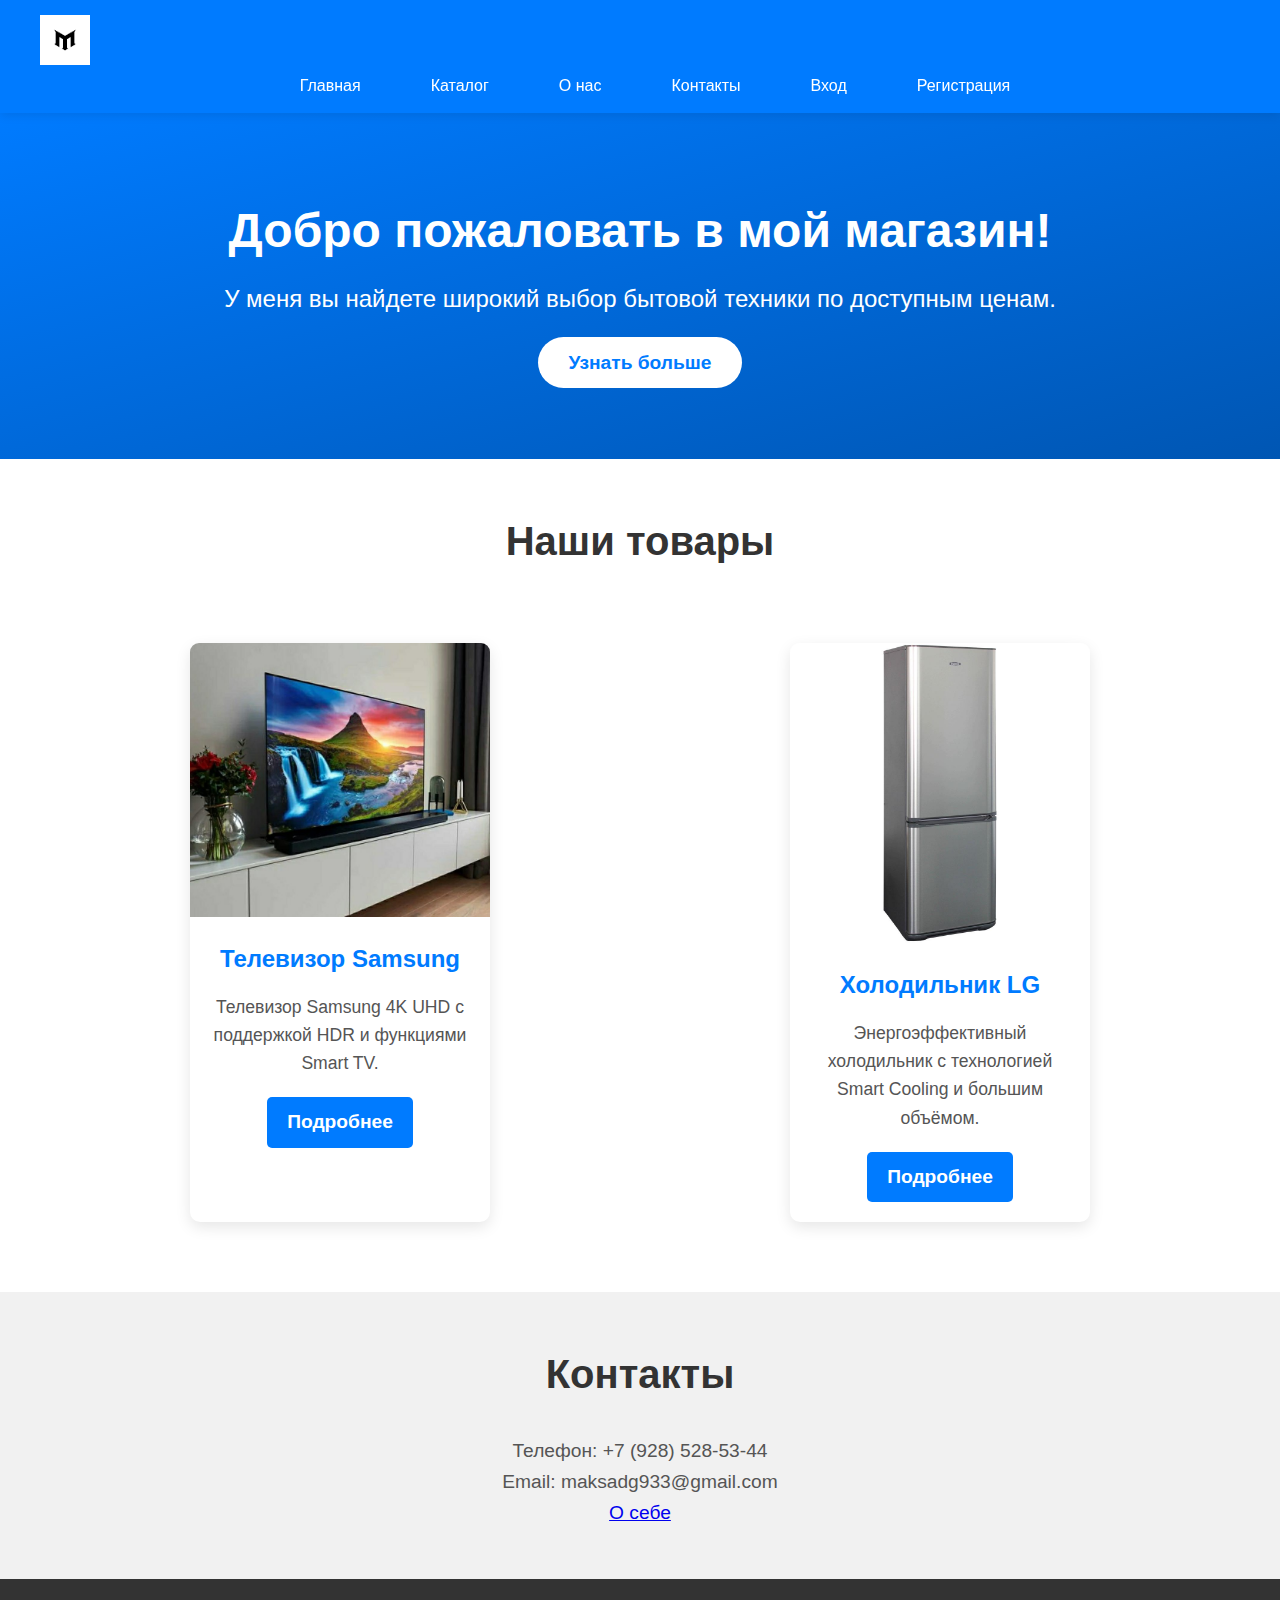
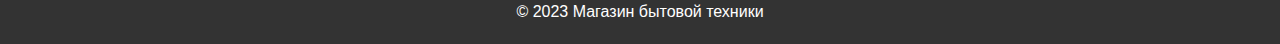
<file: index.html>
<!DOCTYPE html>
<html lang="ru">
<head>
    <meta charset="UTF-8">
    <meta name="viewport" content="width=device-width, initial-scale=1.0">
    <title>Магазин бытовой техники</title>
    <link rel="stylesheet" href="style.css">
</head>
<body>
    <script src="script.js"></script>

    <header class="main-header">
        <div class="container">
            <div class="logo">
                <a href="index.html">
                    <img src="images/21.jpg" alt="Логотип" style="height: 50px;">
                </a>
            </div>
            <nav class="hea">
                <ul>
                    <li><a href="index.html">Главная</a></li>
                    <li><a href="catalog.html">Каталог</a></li>
                    <li><a href="about.html">О нас</a></li>
                    <li><a href="#contacts">Контакты</a></li>
                    <li id="personal-cabinet" style="display: none;"><a href="personal_cabinet.html">Личный кабинет</a></li>
<li id="login-link"><a href="login.html">Вход</a></li>
<li id="register-link"><a href="registration.html">Регистрация</a></li>
<li id="logout-link" style="display: none;"><a href="#">Выход</a></li>

                </ul>
            </nav>
        </div>
    </header>
    
<div class="fon">
    
    <main>
        <section class="hero">
            <div class="container">
                <h2>Добро пожаловать в мой магазин!</h2>
                <p>У меня вы найдете широкий выбор бытовой техники по доступным ценам.</p>
                <a href="catalog.html" class="button">Узнать больше</a>
            </div>
        </section>

        <section class="products">
            <div class="container">
                <h2>Наши товары</h2>
                <div class="product-grid">
                    <div class="product">
                        <img src="images/63f071a3a8ecc756e001a7f4-1.jpg" alt="Товар 1">
                        <h3>Телевизор Samsung</h3>
                        <p>Телевизор Samsung 4K UHD с поддержкой HDR и функциями Smart TV.</p>
                        <a href="catalog.html#cel2" class="button">Подробнее</a>
                    </div>
                    <div class="product">
                        <img src="images/tov2.jpg" alt="Товар 2">
                        <h3>Холодильник LG</h3>
                        <p>Энергоэффективный холодильник с технологией Smart Cooling и большим объёмом.</p>
                        <a href="catalog.html#cel1" class="button">Подробнее</a>
                    </div>
                </div>
            </div>
        </section>
    </div>
        <section id="contacts" class="contacts">
            <div class="container">
                <h2>Контакты</h2>
                <p></p>
                <p>Телефон: +7 (928) 528-53-44</p>
                <p>Email: maksadg933@gmail.com</p>
                <p><a href="personal_cabinet.html">О себе</a></p>
            </div>
        </section>
    </main>

    <footer>
        <div class="container">
            <p>&copy; 2023 Магазин бытовой техники</p>
        </div>
    </footer>
</body>
</html>
</file>
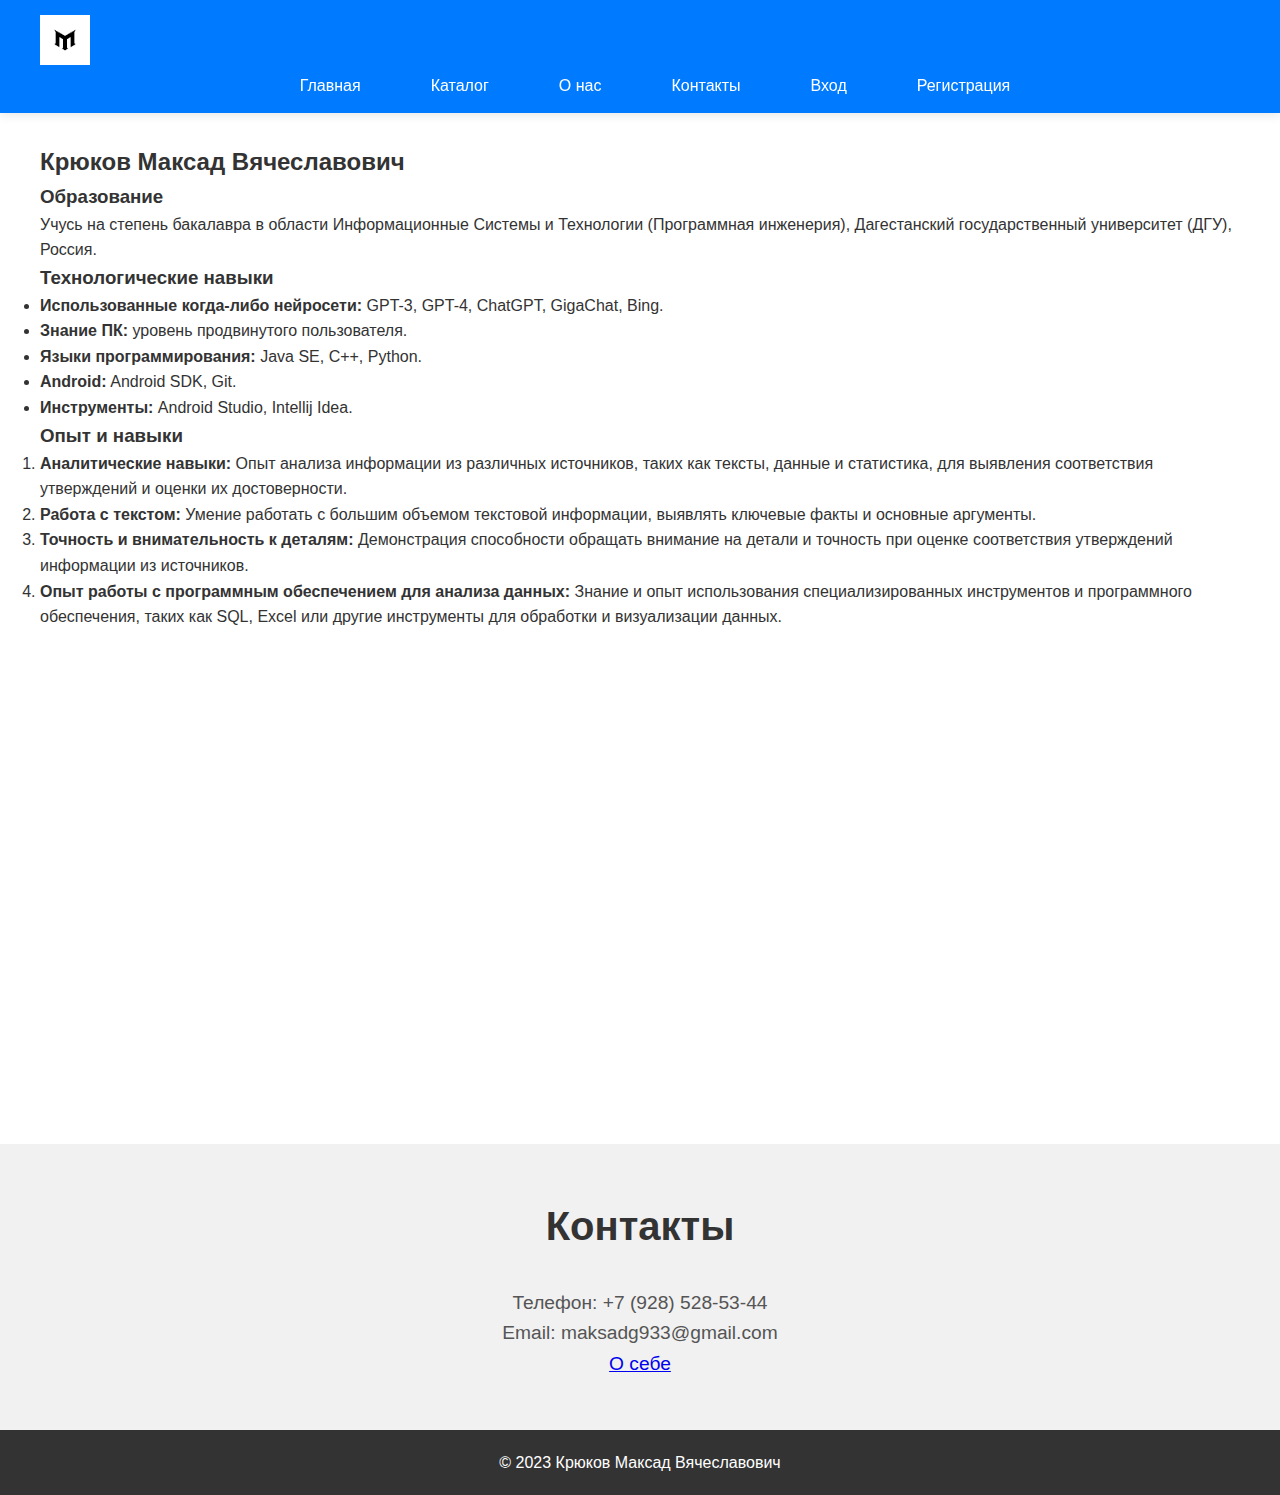
<file: about.html>
<!DOCTYPE html>
<html lang="ru">
<head>
    <link rel="shortcut icon" href="images/21.jpg" type="image/x-icon">
    <meta charset="UTF-8">
    <meta name="viewport" content="width=device-width, initial-scale=1.0">
    <title>Резюме - Крюков Максад Вячеславович</title>
    <link rel="stylesheet" href="style.css">
 <script src="script.js"></script>

    <header class="main-header">
        <div class="container">
            <div class="logo">
                <a href="index.html">
                    <img src="images/21.jpg" alt="Логотип" style="height: 50px;">
                </a>
            </div>
            <nav class="hea">
                <ul>
                    <li><a href="index.html">Главная</a></li>
                    <li><a href="catalog.html">Каталог</a></li>
                    <li><a href="about.html">О нас</a></li>
                    <li><a href="#contacts">Контакты</a></li>
                    <li id="personal-cabinet" style="display: none;"><a href="personal_cabinet.html">Личный кабинет</a></li>
<li id="login-link"><a href="login.html">Вход</a></li>
<li id="register-link"><a href="registration.html">Регистрация</a></li>
<li id="logout-link" style="display: none;"><a href="#">Выход</a></li>

                </ul>
            </nav>
        </div>
    </header>

    <main class="all-about">
        <section class="container">
            <h2>Крюков Максад Вячеславович</h2>
            <h3>Образование</h3>
            <p>Учусь на степень бакалавра в области Информационные Системы и Технологии (Программная инженерия), Дагестанский государственный университет (ДГУ), Россия.</p>
            
            <h3>Технологические навыки</h3>
            <ul>
                <li><strong>Использованные когда-либо нейросети:</strong> GPT-3, GPT-4, ChatGPT, GigaChat, Bing.</li>
                <li><strong>Знание ПК:</strong> уровень продвинутого пользователя.</li>
                <li><strong>Языки программирования:</strong> Java SE, C++, Python.</li>
                <li><strong>Android:</strong> Android SDK, Git.</li>
                <li><strong>Инструменты:</strong> Android Studio, Intellij Idea.</li>
            </ul>
            
            <h3>Опыт и навыки</h3>
            <ol>
                <li><strong>Аналитические навыки:</strong> Опыт анализа информации из различных источников, таких как тексты, данные и статистика, для выявления соответствия утверждений и оценки их достоверности.</li>
                <li><strong>Работа с текстом:</strong> Умение работать с большим объемом текстовой информации, выявлять ключевые факты и основные аргументы.</li>
                <li><strong>Точность и внимательность к деталям:</strong> Демонстрация способности обращать внимание на детали и точность при оценке соответствия утверждений информации из источников.</li>
                <li><strong>Опыт работы с программным обеспечением для анализа данных:</strong> Знание и опыт использования специализированных инструментов и программного обеспечения, таких как SQL, Excel или другие инструменты для обработки и визуализации данных.</li>
            </ol>
        </section>
    </main>

    <section id="contacts" class="contacts">
        <div class="container">
            <h2>Контакты</h2>
            <p>Телефон: +7 (928) 528-53-44</p>
            <p>Email: maksadg933@gmail.com</p>
            <p><a href="personal_cabinet.html">О себе</a></p>
        </div>
    </section>

    <footer>
        <div class="container">
            <p>&copy; 2023 Крюков Максад Вячеславович</p>
        </div>
    </footer>
</body>
</html>
</file>
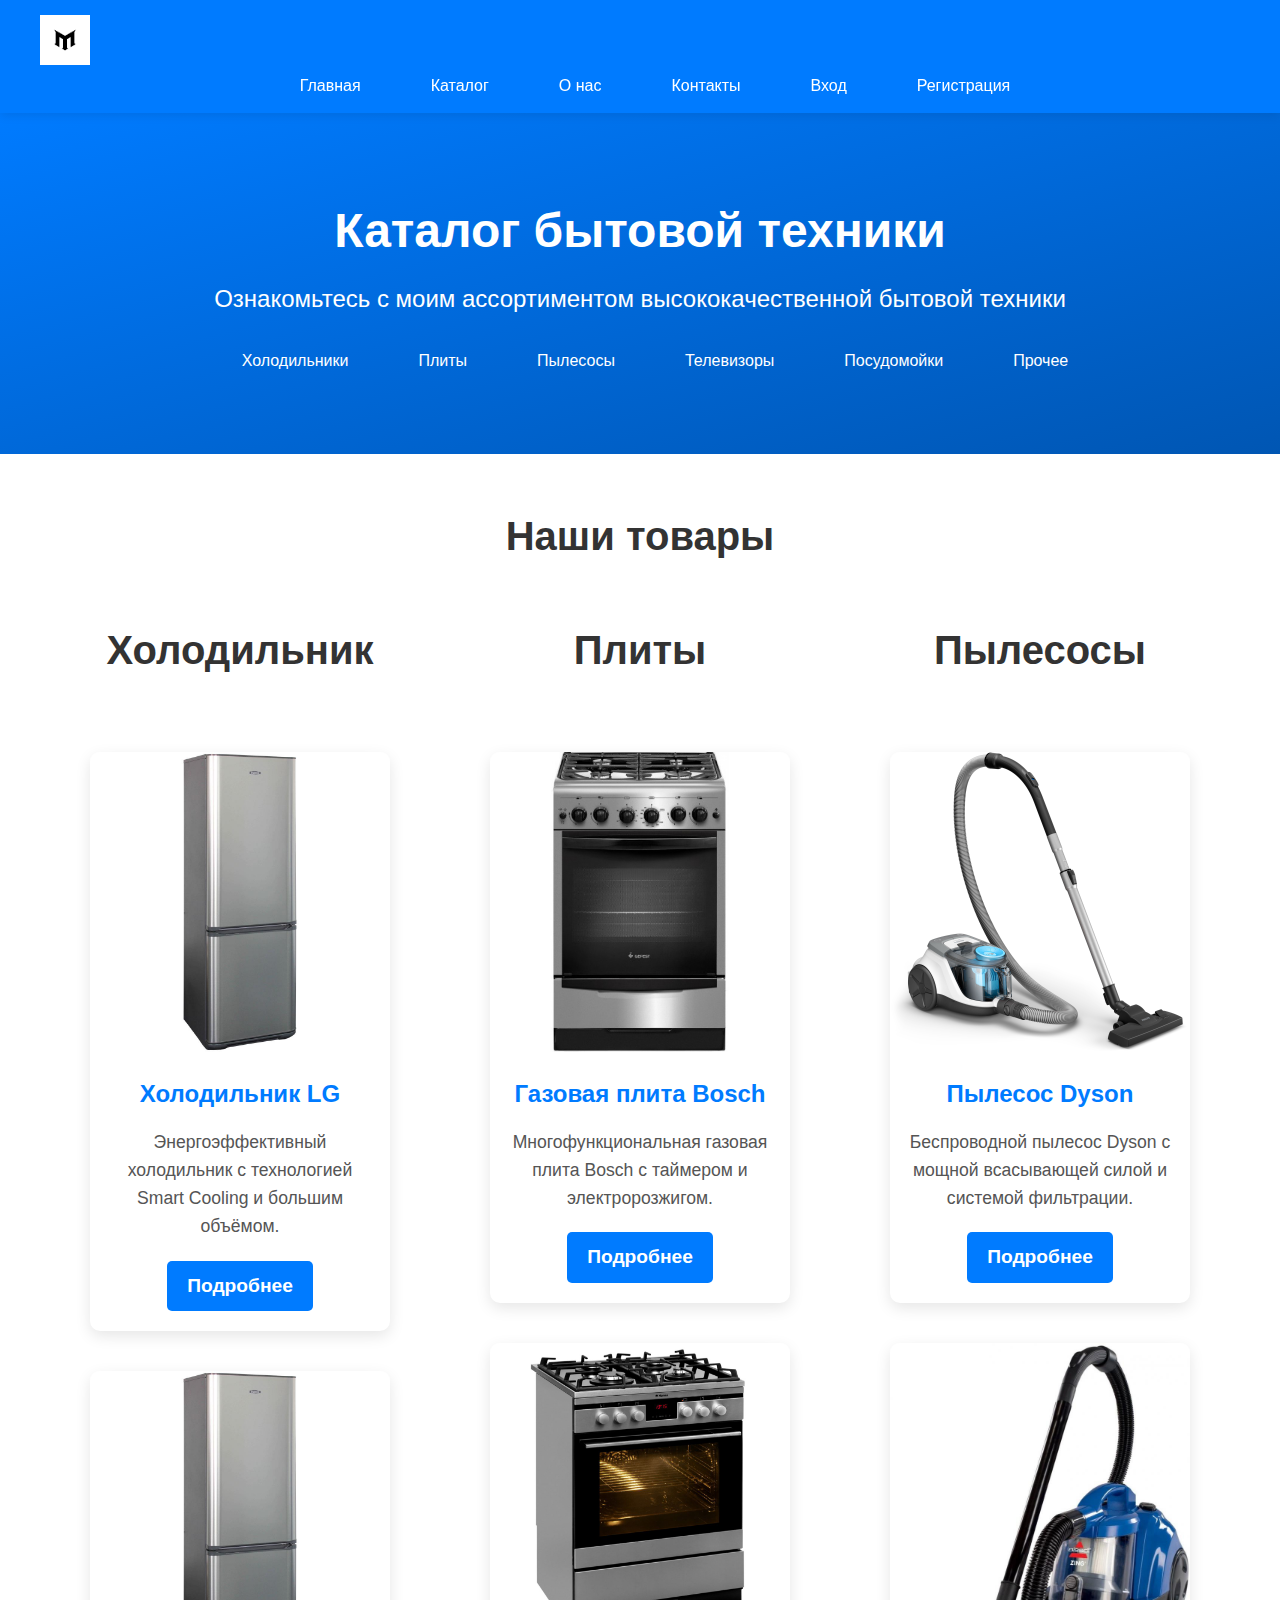
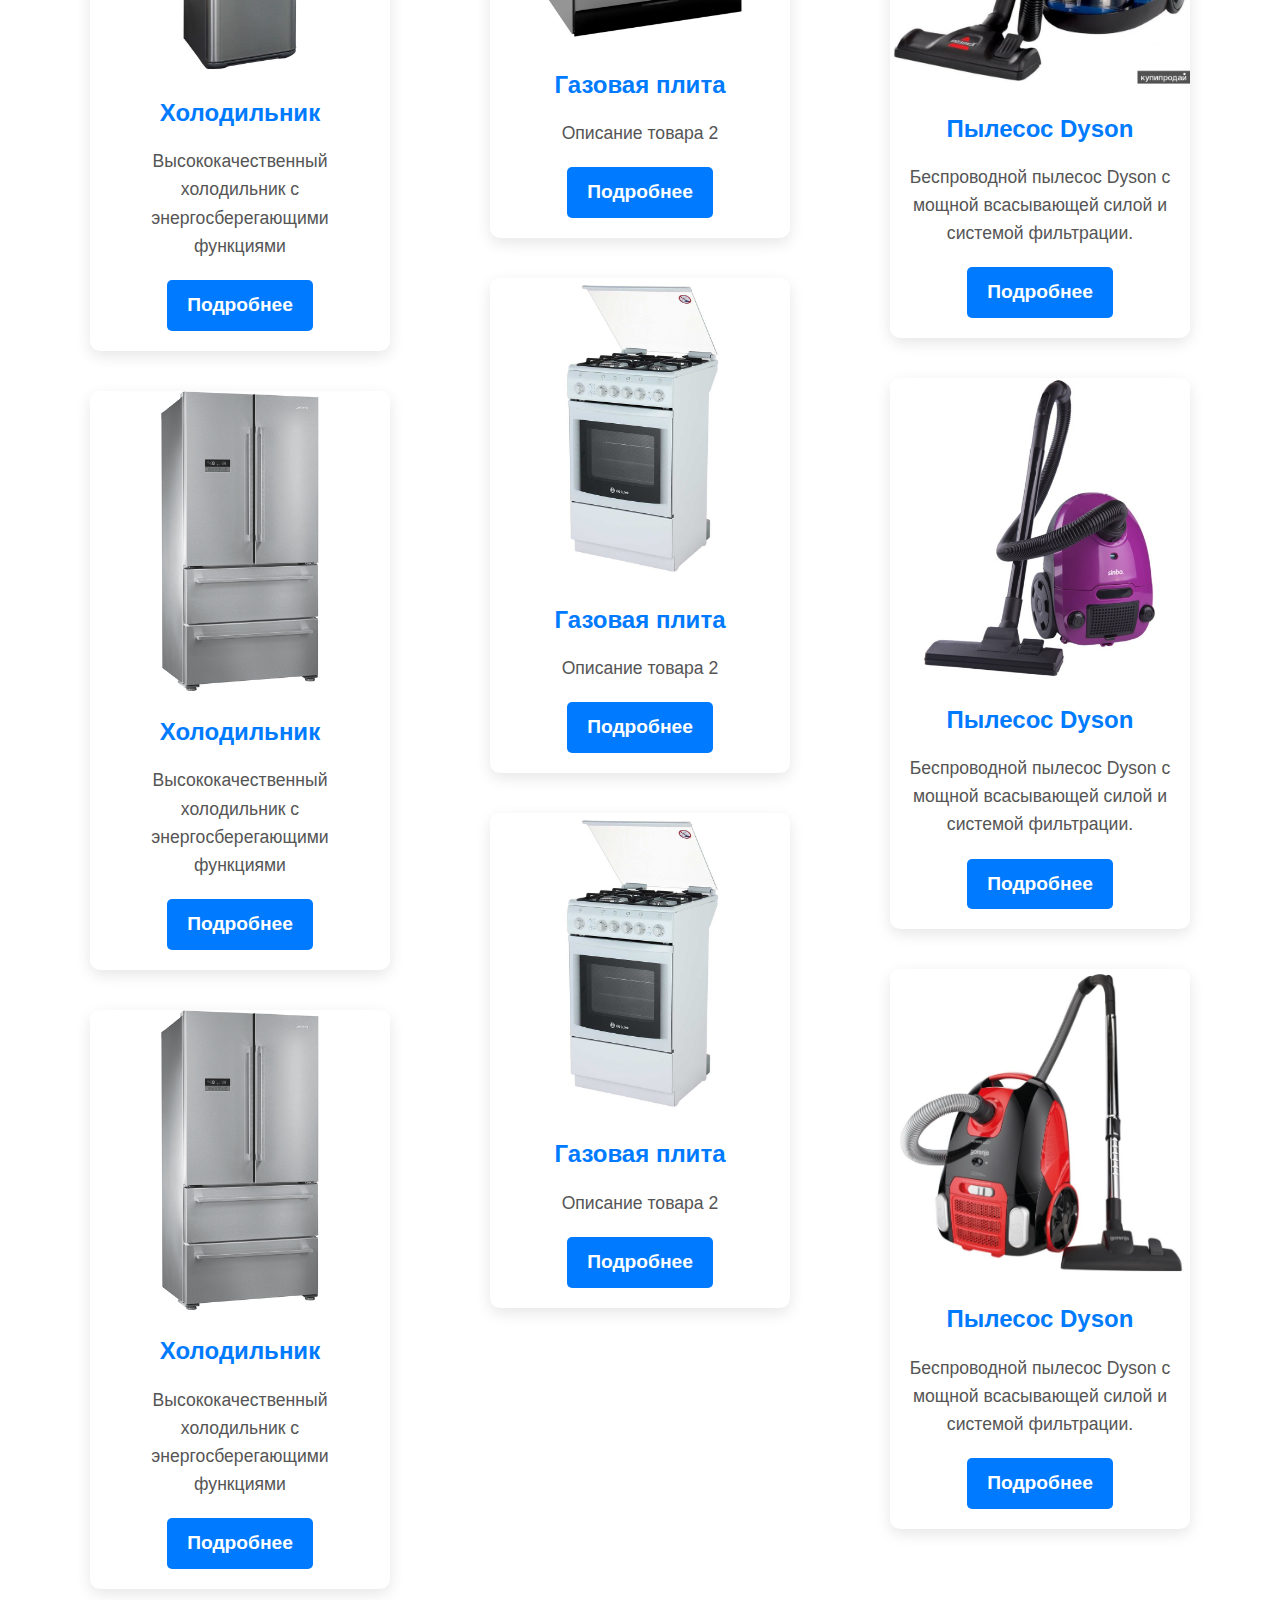
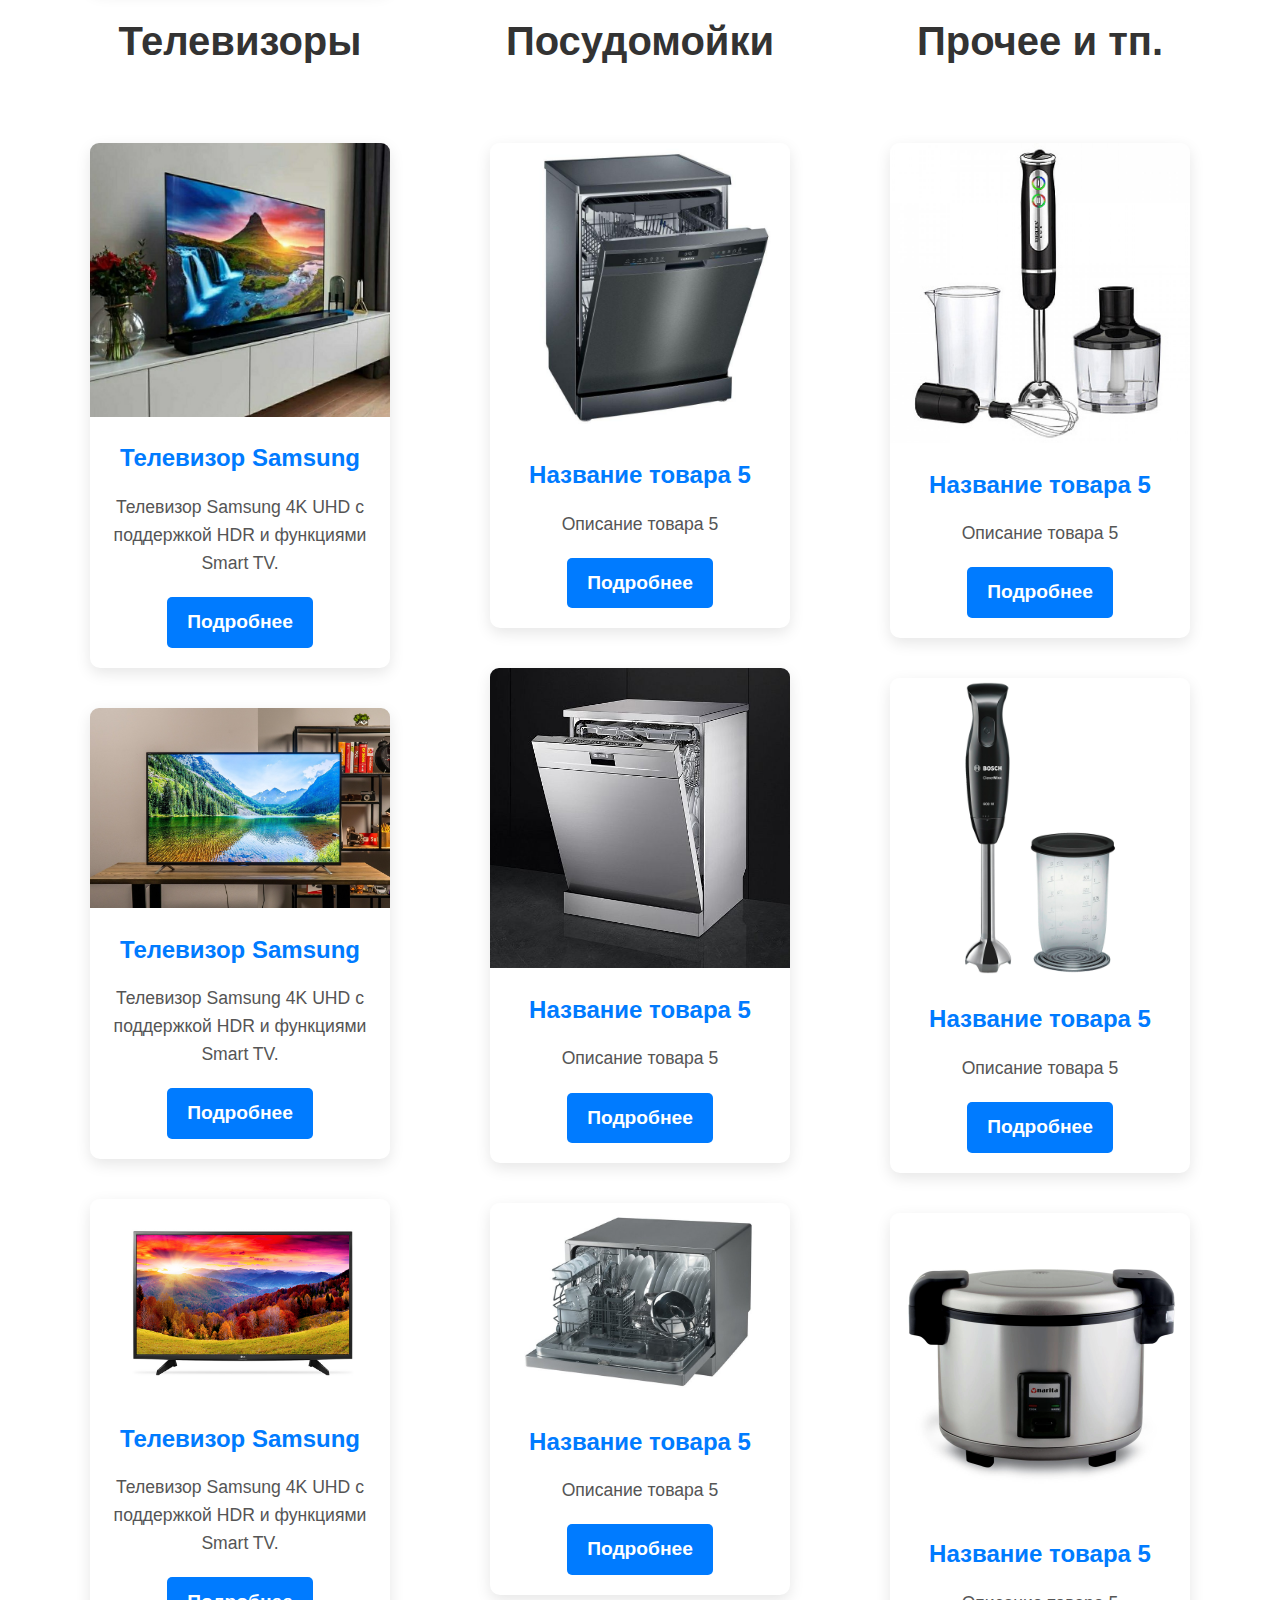
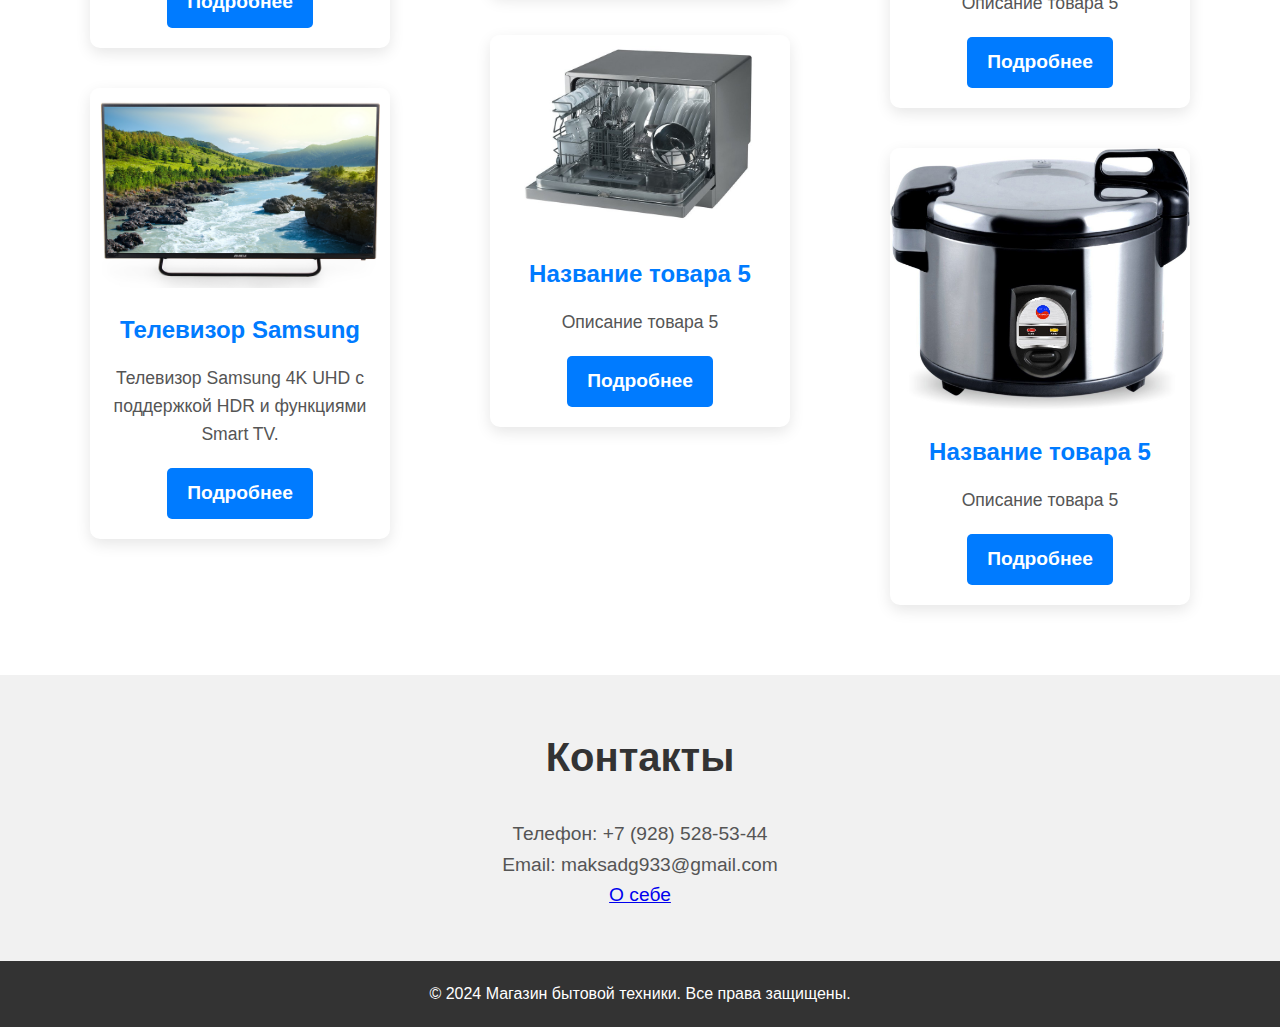
<file: catalog.html>
<!DOCTYPE html>
<html lang="ru">
<head>
    <link rel="shortcut icon" href="images/21.jpg" type="image/x-icon">
    <meta charset="UTF-8">
    <meta name="viewport" content="width=device-width, initial-scale=1.0">
    <title>Вход</title>
    <link rel="stylesheet" href="style.css">
</head>
<body>
    <script src="script.js"></script>

    <header class="main-header">
        <div class="container">
            <div class="logo">
                <a href="index.html">
                    <img src="images/21.jpg" alt="Логотип" style="height: 50px;">
                </a>
            </div>
            <nav class="hea">
                <ul>
                    <li><a href="index.html">Главная</a></li>
                    <li><a href="catalog.html">Каталог</a></li>
                    <li><a href="about.html">О нас</a></li>
                    <li><a href="#contacts">Контакты</a></li>
                    <li id="personal-cabinet" style="display: none;"><a href="personal_cabinet.html">Личный кабинет</a></li>
<li id="login-link"><a href="login.html">Вход</a></li>
<li id="register-link"><a href="registration.html">Регистрация</a></li>
<li id="logout-link" style="display: none;"><a href="#">Выход</a></li>

                </ul>
            </nav>
        </div>
    </header>

  
    
    <section class="hero">
        <div class="container">
            <h2>Каталог бытовой техники</h2>
            <p>Ознакомьтесь с моим ассортиментом высококачественной бытовой техники</p>
            <div class="haros">
            <nav class="categor">
                <ul>
                    <li><a href="#hol">Холодильники</a></li>
                    <li><a href="#gas">Плиты</a></li>
                    <li><a href="#pil">Пылесосы</a></li>
                    <li><a href="#tv">Телевизоры</a></li>
                    <li><a href="#pos">Посудомойки</a></li>
                    <li><a href="#proch">Прочее</a></li>
                </ul>
            </nav>
        </div>
        </div>
    </section>
    

    <section class="products">
        <div class="container">
            <h2>Наши товары</h2>
            <div class="product-grid">


                <div class="catig" id="hol">
                <h2 >Холодильник</h2>
                <div id="cel1" class="product">
                    <img src="images/tov2.jpg" alt="Холодильник LG">
                    <h3>Холодильник LG</h3>
                    <p>Энергоэффективный холодильник с технологией Smart Cooling и большим объёмом.</p>
                    <a href="#" class="button">Подробнее</a>
                </div>
                    <div class="product">
                        <img src="images/tov2.jpg" alt="Холодильник">
                        <h3>Холодильник</h3>
                        <p>Высококачественный холодильник с энергосберегающими функциями</p>
                        <a href="#" class="button">Подробнее</a>
                    </div>
                 <div class="product">
                    <img src="images/btmm.jpg" alt="Холодильник">
                    <h3>Холодильник</h3>
                    <p>Высококачественный холодильник с энергосберегающими функциями</p>
                    <a href="#" class="button">Подробнее</a>
             </div>
             <div class="product">
                <img src="images/btmm.jpg" alt="Холодильник">
                <h3>Холодильник</h3>
                <p>Высококачественный холодильник с энергосберегающими функциями</p>
                <a href="#" class="button">Подробнее</a>
         </div>

            </div>
            <div class="catig" id="gas">
                <h2  id="cati">Плиты</h2>
                <div  class="product">
                    <img src="images/tov.jpg" alt="Товар 2">
                        <h3>Газовая плита Bosch</h3>
                        <p>Многофункциональная газовая плита Bosch с таймером и электророзжигом.</p>
                        <a href="#" class="button">Подробнее</a>
                </div>
                
                    <div class="product">
                        <img src="images/60bf10023efe403b36614e50a0632231.jpg" alt="Товар 2">
                            <h3>Газовая плита</h3>
                            <p>Описание товара 2</p>
                            <a href="#" class="button">Подробнее</a>
                    </div>
                    
                        <div class="product">
                            <img src="images/6014983467.jpg" alt="Товар 2">
                                <h3>Газовая плита</h3>
                                <p>Описание товара 2</p>
                                <a href="#" class="button">Подробнее</a>
                        </div>
                        
                            <div class="product">
                                <img src="images/6014983467.jpg" alt="Товар 2">
                                    <h3>Газовая плита</h3>
                                    <p>Описание товара 2</p>
                                    <a href="#" class="button">Подробнее</a>
                            </div>

            </div>

            <div class="catig">
                <h2 id="pil" id="cati">Пылесосы</h2>
                <div class="product">
                    <img src="images/6669447772.jpg" alt="Микроволновая печь">
                    <h3>Пылесос Dyson</h3>
                    <p>Беспроводной пылесос Dyson с мощной всасывающей силой и системой фильтрации.</p>
                    <a href="#" class="button">Подробнее</a>
                </div>
                <div class="product">
                    <img src="images/1571644532287.jpg" alt="Микроволновая печь">
                    <h3>Пылесос Dyson</h3>
                    <p>Беспроводной пылесос Dyson с мощной всасывающей силой и системой фильтрации.</p>
                    <a href="#" class="button">Подробнее</a>
                </div>
                <div class="product">
                    <img src="images/pylesos_sinbo_svc_3496_fioletovyy_1252466_1.jpg" alt="Микроволновая печь">
                    <h3>Пылесос Dyson</h3>
                    <p>Беспроводной пылесос Dyson с мощной всасывающей силой и системой фильтрации.</p>
                    <a href="#" class="button">Подробнее</a>
                </div>
                <div class="product">
                    <img src="images/vc2221psbkr_2.jpg" alt="Микроволновая печь">
                    <h3>Пылесос Dyson</h3>
                    <p>Беспроводной пылесос Dyson с мощной всасывающей силой и системой фильтрации.</p>
                    <a href="#" class="button">Подробнее</a>
                </div>

            </div>
            <div class="catig">
                <h2 id="tv" id="cati">Телевизоры</h2>
                <div id="cel2" class="product">
                    <img src="images/63f071a3a8ecc756e001a7f4-1.jpg" alt="Пылесос">
                    <h3>Телевизор Samsung</h3>
                    <p>Телевизор Samsung 4K UHD с поддержкой HDR и функциями Smart TV.</p>
                    <a href="#" class="button">Подробнее</a>
                </div>
                <div class="product">
                    <img src="images/1708962427_bigfoto-name-p-televizor-32-dyuima-v-interere-105.jpg" alt="Пылесос">
                    <h3>Телевизор Samsung</h3>
                    <p>Телевизор Samsung 4K UHD с поддержкой HDR и функциями Smart TV.</p>
                    <a href="#" class="button">Подробнее</a>
                </div>
                <div class="product">
                    <img src="images/e9afd1bb702268b18dbbeb9ee828291e.jpg" alt="Пылесос">
                    <h3>Телевизор Samsung</h3>
                    <p>Телевизор Samsung 4K UHD с поддержкой HDR и функциями Smart TV.</p>
                    <a href="#" class="button">Подробнее</a>
                </div>
                <div class="product">
                    <img src="images/LE-40 ZTF 11.jpg" alt="Пылесос">
                    <h3>Телевизор Samsung</h3>
                    <p>Телевизор Samsung 4K UHD с поддержкой HDR и функциями Smart TV.</p>
                    <a href="#" class="button">Подробнее</a>
                </div>

            </div>
            <div class="catig">
                <h2 id="pos" id="cati">Посудомойки</h2>
                <div class="product">
                    <img src="images/pos1.jpg" alt="Телевизор">
                    <h3>Название товара 5</h3>
                    <p>Описание товара 5</p>
                    <a href="#" class="button">Подробнее</a>
                </div>
                <div class="product">
                    <img src="images/pos2.jpg" alt="Телевизор">
                    <h3>Название товара 5</h3>
                    <p>Описание товара 5</p>
                    <a href="#" class="button">Подробнее</a>
                </div>
                <div class="product">
                    <img src="images/pos3.jpg" alt="Телевизор">
                    <h3>Название товара 5</h3>
                    <p>Описание товара 5</p>
                    <a href="#" class="button">Подробнее</a>
                </div>
                <div class="product">
                    <img src="images/pos3.jpg" alt="Телевизор">
                    <h3>Название товара 5</h3>
                    <p>Описание товара 5</p>
                    <a href="#" class="button">Подробнее</a>
                </div>
                
            </div>


            <div class="catig">
                <h2 id="proch" id="cati">Прочее и тп.</h2>
                <div class="product">
                    <img src="images/blen1.jpg" alt="Телевизор">
                    <h3>Название товара 5</h3>
                    <p>Описание товара 5</p>
                    <a href="#" class="button">Подробнее</a>
                </div>
                <div class="product">
                    <img src="images/blen2.jpg" alt="Телевизор">
                    <h3>Название товара 5</h3>
                    <p>Описание товара 5</p>
                    <a href="#" class="button">Подробнее</a>
                </div>
                <div class="product">
                    <img src="images/ris1.jpg" alt="Телевизор">
                    <h3>Название товара 5</h3>
                    <p>Описание товара 5</p>
                    <a href="#" class="button">Подробнее</a>
                </div>
                <div class="product">
                    <img src="images/ris2.jpg" alt="Телевизор">
                    <h3>Название товара 5</h3>
                    <p>Описание товара 5</p>
                    <a href="#" class="button">Подробнее</a>
                </div>
            </div>
            </div>
        </div>
    </section>
    <section id="contacts" class="contacts">
        <div class="container">
            <h2>Контакты</h2>
            <p></p>
            <p>Телефон: +7 (928) 528-53-44</p>
            <p>Email: maksadg933@gmail.com</p>
            <p><a href="personal_cabinet.html">О себе</a></p>
        </div>
    </section>

    <footer>
        <p>© 2024 Магазин бытовой техники. Все права защищены.</p>
    </footer>

</body>
</html>
</file>
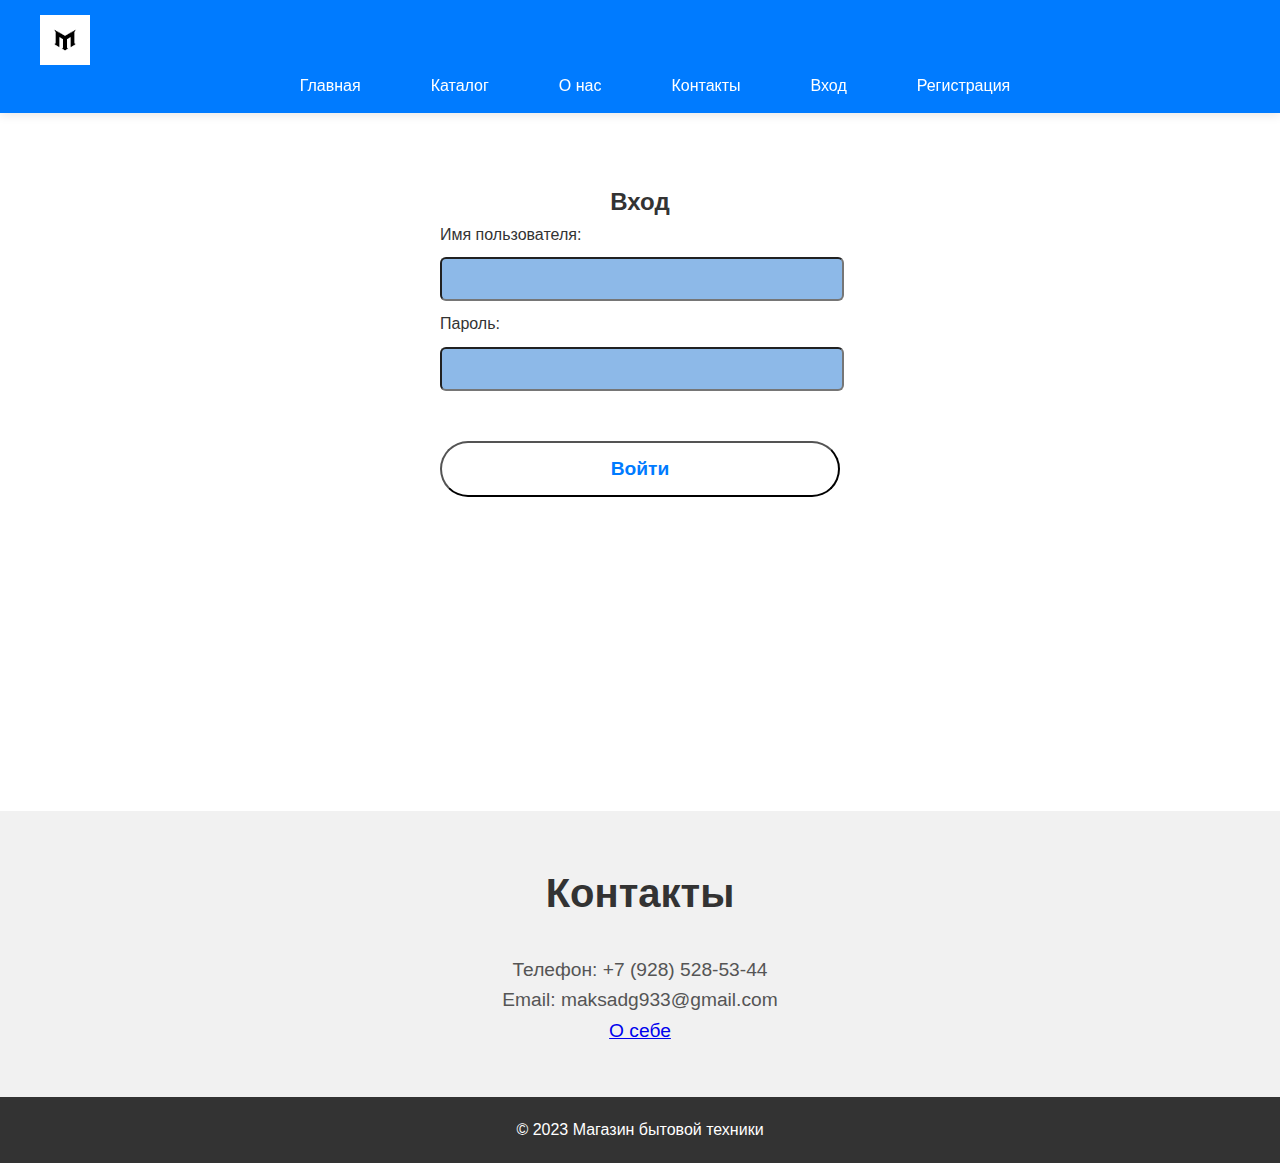
<file: login.html>
<!DOCTYPE html>
<html lang="ru">
<head>
    <link rel="shortcut icon" href="images/21.jpg" type="image/x-icon">
    <meta charset="UTF-8">
    <meta name="viewport" content="width=device-width, initial-scale=1.0">
    <title>Вход</title>
    <link rel="stylesheet" href="style.css">
</head>
<body>
    <script src="script.js"></script>

    <header class="main-header">
        <div class="container">
            <div class="logo">
                <a href="index.html">
                    <img src="images/21.jpg" alt="Логотип" style="height: 50px;">
                </a>
            </div>
            <nav class="hea">
                <ul>
                    <li><a href="index.html">Главная</a></li>
                    <li><a href="catalog.html">Каталог</a></li>
                    <li><a href="about.html">О нас</a></li>
                    <li><a href="#contacts">Контакты</a></li>
                    <li id="personal-cabinet" style="display: none;"><a href="personal_cabinet.html">Личный кабинет</a></li>
<li id="login-link"><a href="login.html">Вход</a></li>
<li id="register-link"><a href="registration.html">Регистрация</a></li>
<li id="logout-link" style="display: none;"><a href="#">Выход</a></li>

                </ul>
            </nav>
        </div>
    </header>
    <main class="log-all">
        <section class="container-2">
            <h2 class="VX">Вход</h2>
            <form class="log">
                <label for="username">Имя пользователя:</label>
                <input type="text" id="username" name="username" required>
                <label for="password">Пароль:</label>
                <input type="password" id="password" name="password" required>
                <button type="submit" class="button">Войти</button>
            </form>
        </section>
    </main>
    <section id="contacts" class="contacts">
        <div class="container">
            <h2>Контакты</h2>
            <p></p>
            <p>Телефон: +7 (928) 528-53-44</p>
            <p>Email: maksadg933@gmail.com</p>
            <p><a href="personal_cabinet.html">О себе</a></p>
        </div>
    </section>
    <footer>
        <div class="container">
            <p>&copy; 2023 Магазин бытовой техники</p>
        </div>
    </footer>
</body>
</html>
</file>
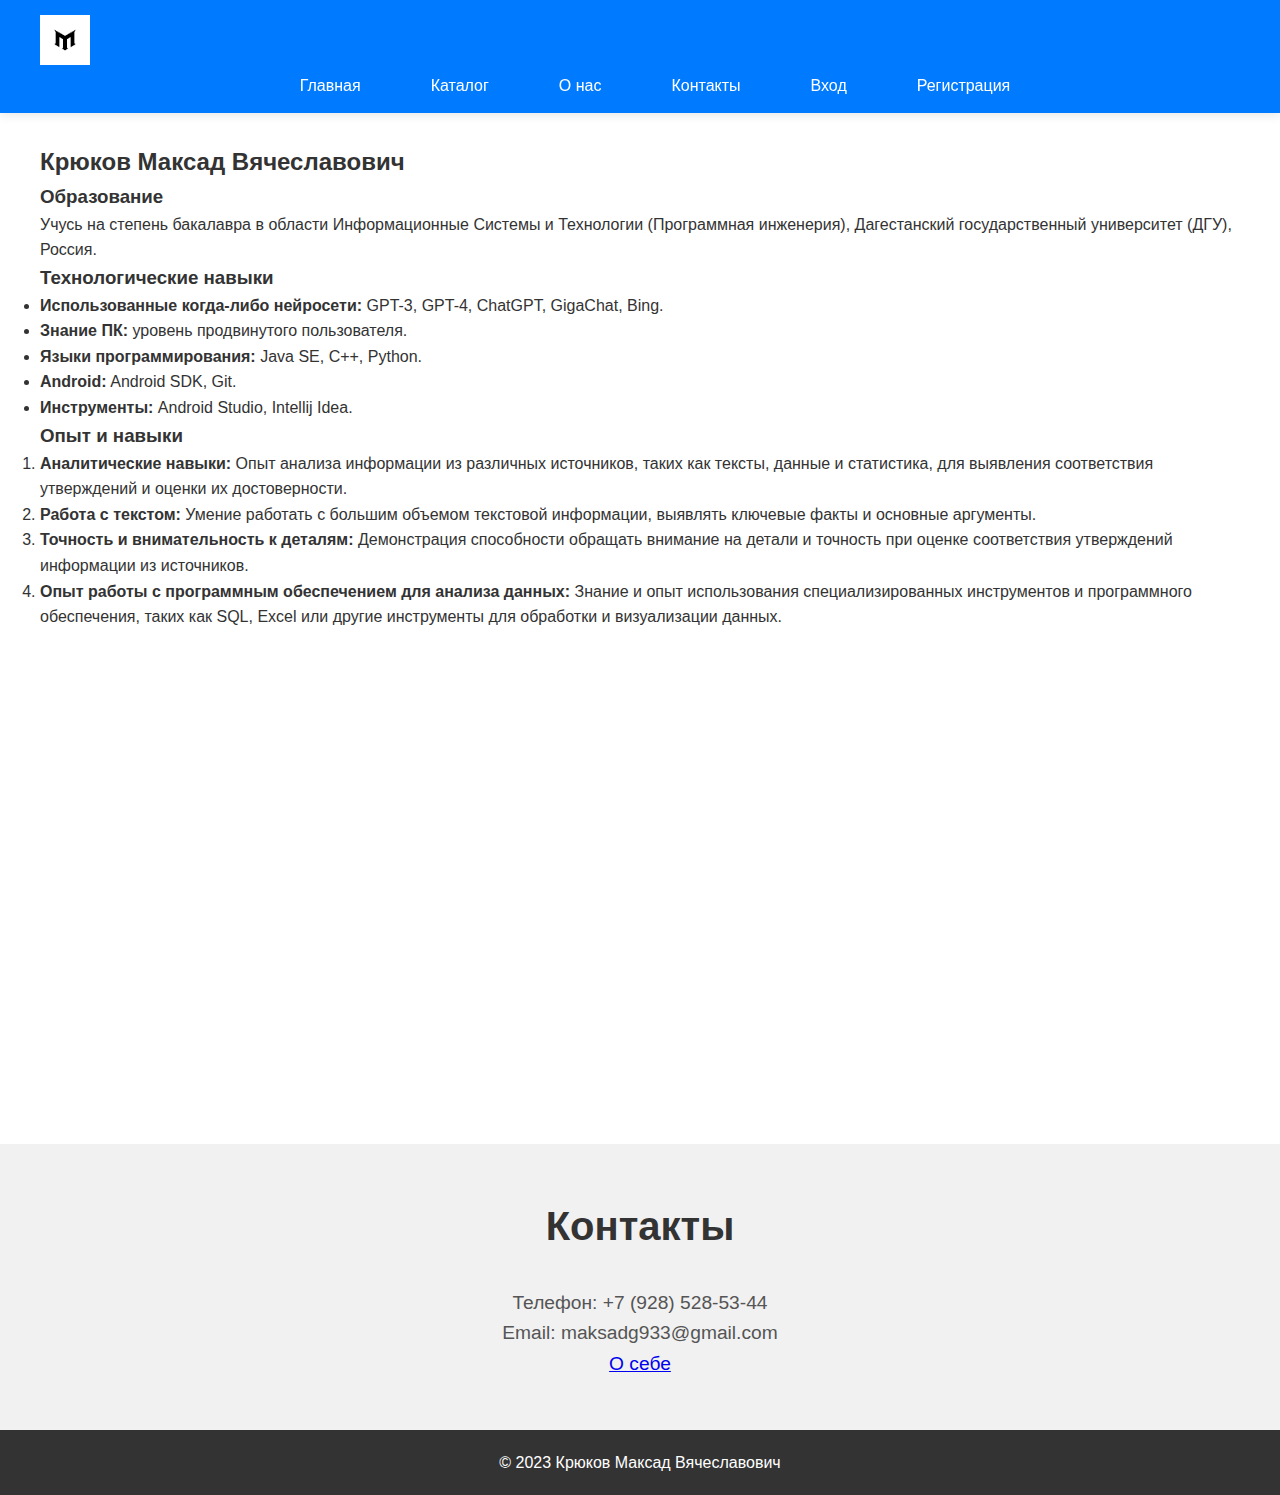
<file: personal_cabinet.html>
<!DOCTYPE html>
<html lang="ru">
<head>
    <meta charset="UTF-8">
    <meta name="viewport" content="width=device-width, initial-scale=1.0">
    <title>Вход</title>
    <link rel="stylesheet" href="style.css">
</head>
<body>
    <script src="script.js"></script>

    <header class="main-header">
        <div class="container">
            <div class="logo">
                <a href="index.html">
                    <img src="images/21.jpg" alt="Логотип" style="height: 50px;">
                </a>
            </div>
            <nav class="hea">
                <ul>
                    <li><a href="index.html">Главная</a></li>
                    <li><a href="catalog.html">Каталог</a></li>
                    <li><a href="about.html">О нас</a></li>
                    <li><a href="#contacts">Контакты</a></li>
                    <li id="personal-cabinet" style="display: none;"><a href="personal_cabinet.html">Личный кабинет</a></li>
<li id="login-link"><a href="login.html">Вход</a></li>
<li id="register-link"><a href="registration.html">Регистрация</a></li>
<li id="logout-link" style="display: none;"><a href="#">Выход</a></li>

                </ul>
            </nav>
        </div>
    </header>
    <main class="all-about">
        <section class="container">
            <h2>Крюков Максад Вячеславович</h2>
            <h3>Образование</h3>
            <p>Учусь на степень бакалавра в области Информационные Системы и Технологии (Программная инженерия), Дагестанский государственный университет (ДГУ), Россия.</p>
            
            <h3>Технологические навыки</h3>
            <ul>
                <li><strong>Использованные когда-либо нейросети:</strong> GPT-3, GPT-4, ChatGPT, GigaChat, Bing.</li>
                <li><strong>Знание ПК:</strong> уровень продвинутого пользователя.</li>
                <li><strong>Языки программирования:</strong> Java SE, C++, Python.</li>
                <li><strong>Android:</strong> Android SDK, Git.</li>
                <li><strong>Инструменты:</strong> Android Studio, Intellij Idea.</li>
            </ul>
            
            <h3>Опыт и навыки</h3>
            <ol>
                <li><strong>Аналитические навыки:</strong> Опыт анализа информации из различных источников, таких как тексты, данные и статистика, для выявления соответствия утверждений и оценки их достоверности.</li>
                <li><strong>Работа с текстом:</strong> Умение работать с большим объемом текстовой информации, выявлять ключевые факты и основные аргументы.</li>
                <li><strong>Точность и внимательность к деталям:</strong> Демонстрация способности обращать внимание на детали и точность при оценке соответствия утверждений информации из источников.</li>
                <li><strong>Опыт работы с программным обеспечением для анализа данных:</strong> Знание и опыт использования специализированных инструментов и программного обеспечения, таких как SQL, Excel или другие инструменты для обработки и визуализации данных.</li>
            </ol>
        </section>
    </main>

    <section id="contacts" class="contacts">
        <div class="container">
            <h2>Контакты</h2>
            <p>Телефон: +7 (928) 528-53-44</p>
            <p>Email: maksadg933@gmail.com</p>
            <p><a href="personal_cabinet.html">О себе</a></p>
        </div>
    </section>

    <footer>
        <div class="container">
            <p>&copy; 2023 Крюков Максад Вячеславович</p>
        </div>
    </footer>
</body>
</html>
</file>
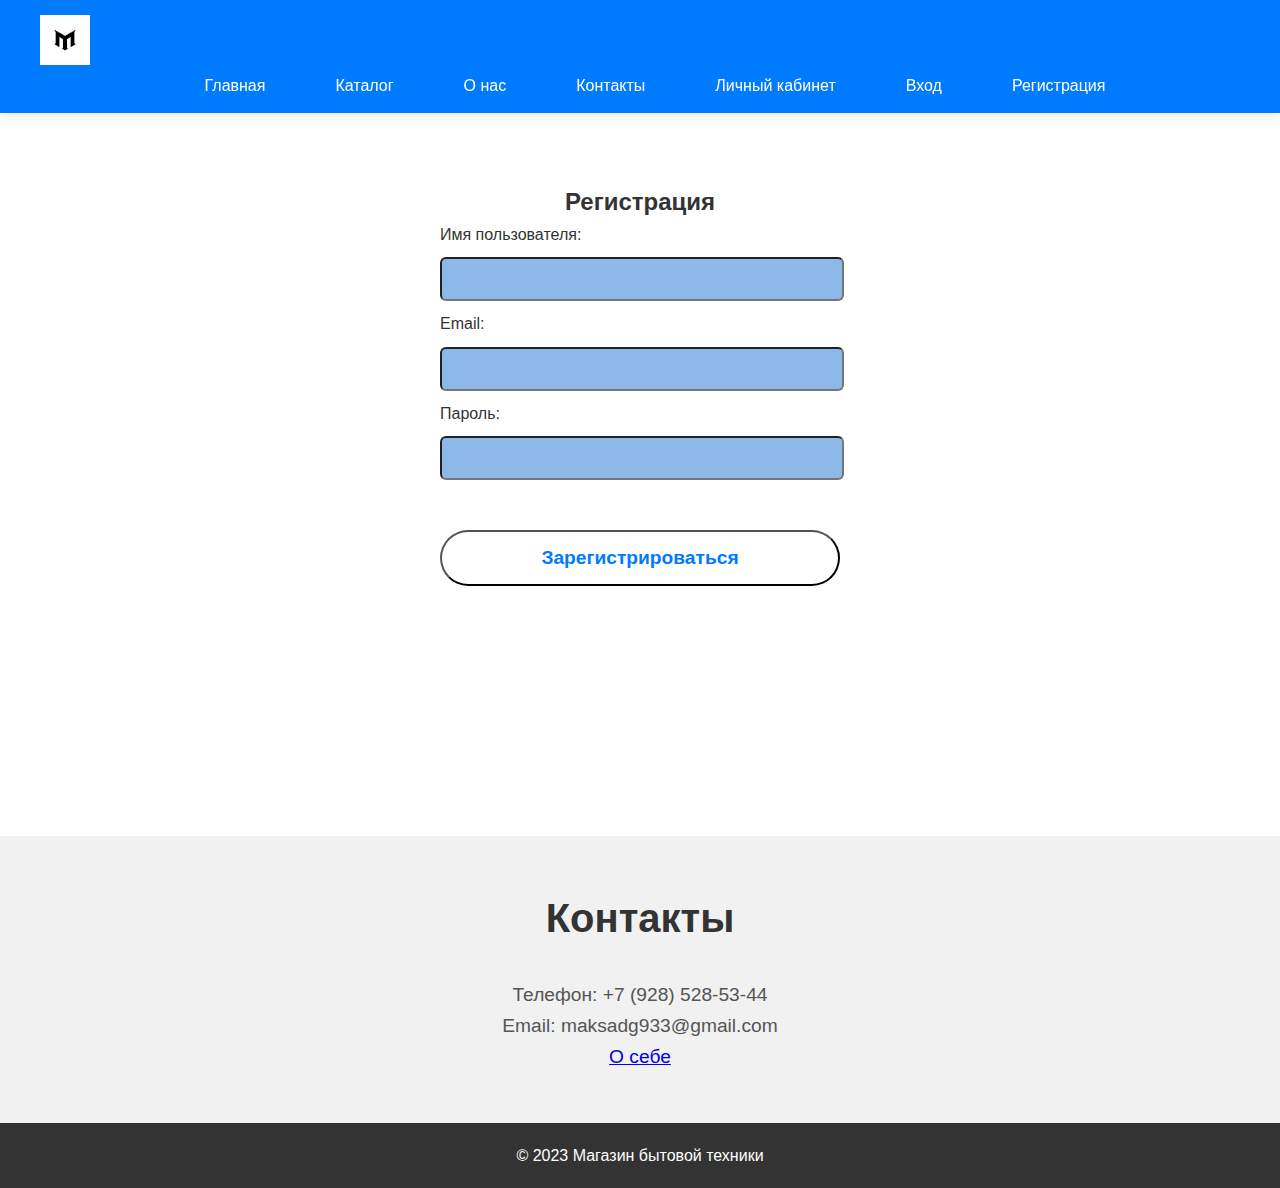
<file: registration.html>
<!DOCTYPE html>
<html lang="ru">
<head>
    <meta charset="UTF-8">
    <meta name="viewport" content="width=device-width, initial-scale=1.0">
    <title>Регистрация</title>
    <link rel="stylesheet" href="style.css">
</head>
<body>
    <header class="main-header">
        <div class="container">
            <div class="logo">
                <a href="index.html">
                    <img src="images/21.jpg" alt="Логотип" style="height: 50px;">
                </a>
            </div>
            <nav class="hea">
                <ul>
                    <li><a href="index.html">Главная</a></li>
                    <li><a href="catalog.html">Каталог</a></li>
                    <li><a href="about.html">О нас</a></li>
                    <li><a href="#contacts">Контакты</a></li>
                    <li><a href="personal_cabinet.html">Личный кабинет</a></li>
                    <li><a href="login.html">Вход</a></li>
                    <li><a href="registration.html">Регистрация</a></li>
                </ul>
            </nav>
        </div>
    </header>

    <main class="reg-all">
        <section class="container-2">
            <h2 class="RG">Регистрация</h2>
            <form class="reg">
                <label for="username">Имя пользователя:</label>
                <input type="text" id="username" name="username" required>
                <label for="email">Email:</label>
                <input type="email" id="email" name="email" required>
                <label for="password">Пароль:</label>
                <input type="password" id="password" name="password" required>
                <button type="submit" class="button" onclick="alert('Вы зарегистрированы')">Зарегистрироваться</button>
            </form>
        </section>
    </main>
    <section id="contacts" class="contacts">
        <div class="container">
            <h2>Контакты</h2>
            <p></p>
            <p>Телефон: +7 (928) 528-53-44</p>
            <p>Email: maksadg933@gmail.com</p>
            <p><a href="personal_cabinet.html">О себе</a></p>
        </div>
    </section>
    <footer>
        <div class="container">
            <p>&copy; 2023 Магазин бытовой техники</p>
        </div>
    </footer>
</body>
</html>
</file>
<file: style.css>
* {

    margin: 0;
    padding: 0;
    
}

body {
    font-family: 'Roboto', sans-serif;
    background-color: #fff;
    color: #333;
    line-height: 1.6;
    margin: 0;
    padding: 0;

    
}

header {
    background-color: #007bff;
    color: #fff;
    padding: 15px 0;
    box-shadow: 0 2px 10px rgba(0, 0, 0, 0.1);
}

.container {
   
    width: 100%;
    margin: 0 auto;
    max-width: 1200px;
    align-items: center;
    justify-content: center;
    
}


.fon {
    
    
    background-image: url("images/tov3.jpg");
}


.container-2 {
    display: flex;
    flex-direction: column;
    width: 100%;
    margin: 0 auto;
    max-width: 1200px;
    align-items: center;
    justify-content: center;
    
}

nav ul {
    list-style-type: none;
    margin: 0;
    padding: 0;
    display: flex;
    justify-content: center;
}

nav ul li {
    margin-left: 30px;
}

nav ul li a {
    color: #fff;
    text-decoration: none;
    font-weight: 500;
    padding: 10px 20px;
    border-radius: 5px;
   
    transition: all 0.3s ease;
    transition: transform o.6s ease;
}

nav ul li a:hover {
    transform: translateY(-15px);
    box-shadow: 0 10px 30px rgba(0, 0, 0, 0.15);

    background-color: rgb(184, 3, 3);
}



nav.categor ul {
    list-style-type: none;
    
    margin: 0;
    
    padding: 0;
    display: flex;
    justify-content: center;
}

nav.categor ul li {
    margin-left: 30px;
}

nav.categor ul li a {
    color: #fff;
    text-decoration: none;
    font-weight: 500;
    padding: 10px 20px;
    border-radius: 5px;
    
    transition: background-color 0.3s ease;
    transition: transform o.6s ease;
}

nav.categor ul li a:hover {
    transform: translateY(-15px);
    box-shadow: 0 10px 30px rgba(0, 0, 0, 0.15);

    background-color: rgb(218, 119, 33);
}

.logo img {
    height: 60px;
}

.hero {
    background: linear-gradient(to bottom right, #007bff, #0056b3);
    color: #fff;
    padding: 80px 0;
    text-align: center;
}

.hero h2 {
    font-size: 3em;
    margin-bottom: 10px;
}

.hero p {
    font-size: 1.5em;
    margin-bottom: 30px;
}

.button {
    
    background-color: #fff;
    color: #007bff;
    padding: 15px 30px;
    text-decoration: none;
    margin-top: 40px;
    border-radius: 50px;
    font-weight: bold;
    font-size: 1.2em;
    transition: all 0.5s linear;
    transition: transform 0.6s ease
}

.button:hover {
    transform: translateY(-15px);
    box-shadow: 0 10px 30px rgba(0, 0, 0, 0.15);

    background-color: rgb(184, 3, 3);
    color: #fff;
}


.products {
    background-color: #fff;
    padding: 50px 0;
}

.products h2 {
    text-align: center;
    margin-bottom: 50px;
    font-size: 2.5em;
    color: #333;
}

.product-grid {
    display: flex;
    justify-content: space-around;
    flex-wrap: wrap;
}

.product {
    
    background-color: #fff;
    border-radius: 10px;
    box-shadow: 0 5px 15px rgba(0, 0, 0, 0.1);
    transition: transform 0.3s ease, box-shadow 0.3s ease;
    max-width: 300px;
    margin: 20px;
    text-align: center;
}

.product img {
    
    width: 100%;
    border-top-left-radius: 9px;
    border-top-right-radius: 9px;
}

.product h3 {
    padding: 15px;
    font-size: 1.5em;
    color: #007bff;
}

.product p {
    padding: 0 15px;
    font-size: 1.1em;
    color: #555;
}

.product .button {
    display: inline-block;
    margin: 20px 0;
    background-color: #007bff;
    color: #fff;
    padding: 10px 20px;
    border-radius: 5px;
    transition: background-color 0.5s ease;
}

.product .button:hover {
    background-color: #0056b3;
}

.product:hover {
    transform: translateY(-10px);
    box-shadow: 0 10px 30px rgba(0, 0, 0, 0.15);
}

.contacts {
    background-color: #f1f1f1;
    padding: 50px 0;
}

.contacts h2 {
    text-align: center;
    font-size: 2.5em;
    margin-bottom: 30px;
    color: #333;
}

.contacts p {
    text-align: center;
    font-size: 1.2em;
    color: #555;
}

footer {
    background-color: #333;
    color: #fff;
    text-align: center;
    padding: 20px 0;
    margin-top: 0px;
    }

footer p {
    margin: 0;
    font-size: 1em;
}
form.log{
    display: flex;
    flex-direction: column;
    gap:10px;
    max-width: 400px;
    width: 100%;
}
form.reg{
    display: flex;
    flex-direction: column;
    gap:10px;
    max-width: 400px;
    width: 100%;
}
main.log-all{
    margin-top: 70px;
    margin-bottom: 314px;
}
main.reg-all{
    align-items: center;
    margin-top: 70px;
    margin-bottom: 250px;
}
main.all-about{
    margin-top: 30px;
    margin-bottom: 514px;
}
main.pers{
    margin-top: 30px;
    margin-bottom: 400px;
}
#username, #password, #email {
   
    text-decoration-color: rgb(20, 220, 197);
    width: 100%;
    height: 40px;
    font-size: 25px;
    border-radius: 6px;
    text-align: center;
    background-color: #8db9e8;
    transition: background-color 1s ease, color 0.8s ease;

    transition: transform 0.3s ease;
}

#username:hover, #password:hover, #email:hover {
    
    background-color: #1571d4;
}

.catig {
    display: flex;
    flex-direction: column;
}

.main-header {
    position: sticky;
    top: -65px;
    background-color: #007bff;
    color: white;
    z-index: 999;
    opacity: 1;
    transition: opacity 0.3s ease;
}





@media (max-width: 768px) {
    nav ul {
        flex-direction: column;
        text-align: center;
    }

    .product-grid {
        flex-direction: column;
        align-items: center;
    }

    .container {
   
    width: 80%;
    }
    .container-2 {
         width: 80%;
    }
    .product {
        max-width: 80%;
    }

}
</file>
